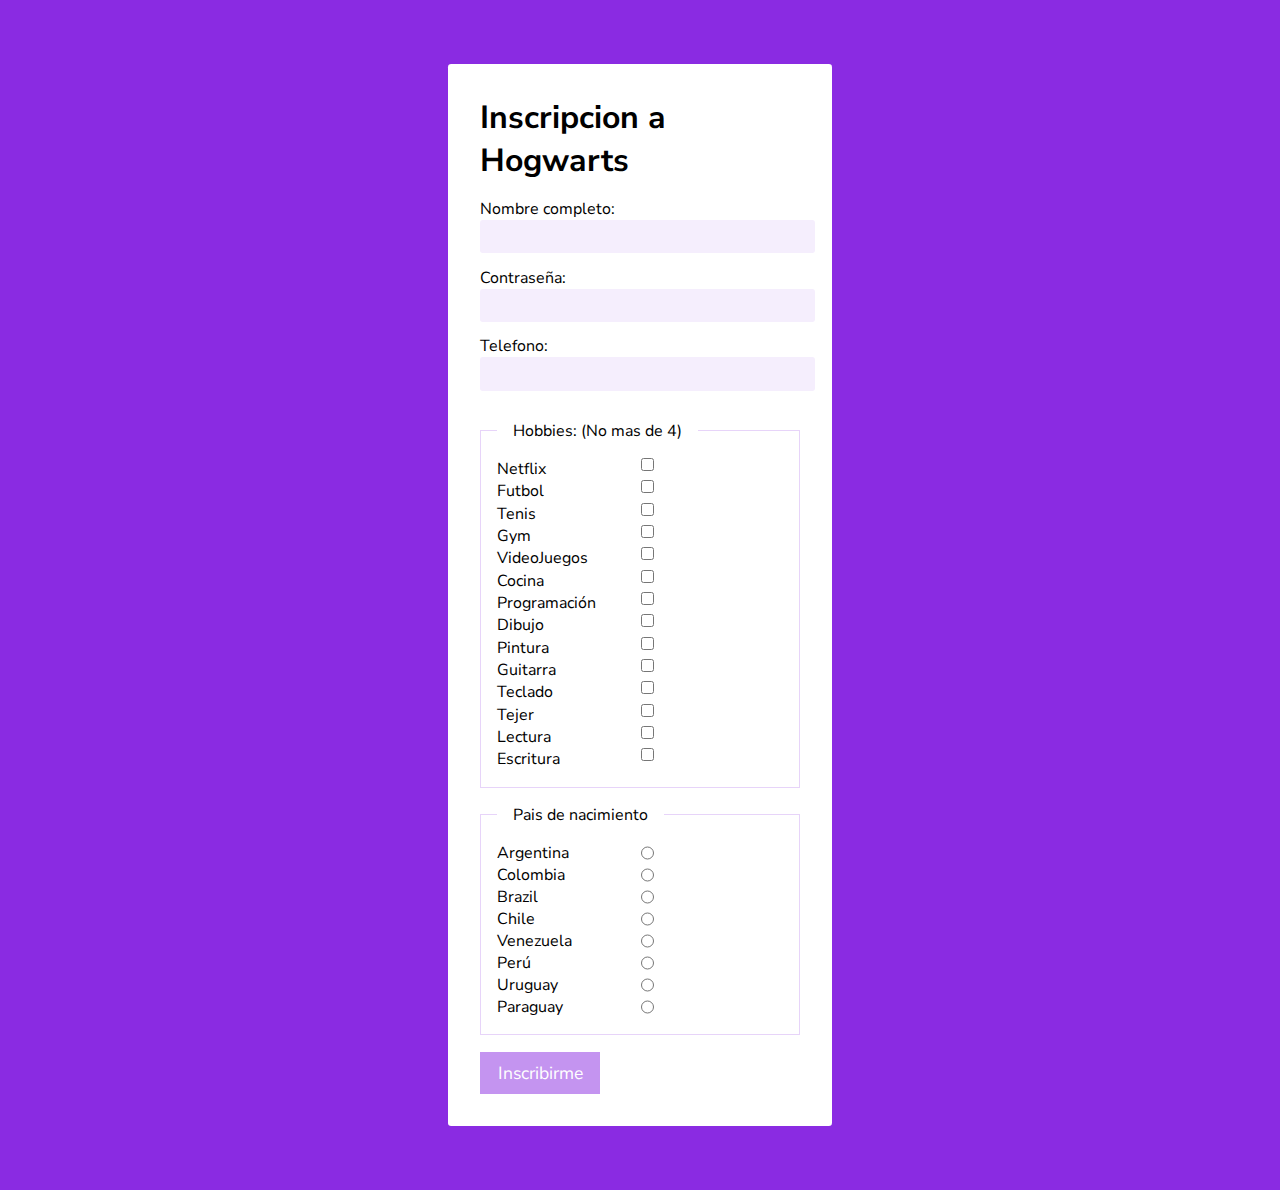
<file: Clase 13/index.html>
<!DOCTYPE html>
<html lang="es">

<head>
        <meta charset="UTF-8">
        <meta http-equiv="X-UA-Compatible" content="IE=edge">
        <meta name="viewport" content="width=device-width, initial-scale=1.0">
        <link rel="stylesheet" href="./styles.css">
        <title>Clase 11</title>
</head>

<body>
        <form>
                <h1>Inscripcion a Hogwarts</h1>
                <label for="nombre">Nombre completo:</label>
                <input type="text" class="" name="nombre" id="nombre" autocomplete="off">
                <small id="mensajeNombre" class="oculto mensajeError">Máximo 20 caracteres, minimo 3, sin incluir número o caracteres especiales.</small>

                <label for="pass">Contraseña:</label>
                <input type="password" name="pass" id="pass">

                <label for="tel">Telefono:</label>
                <input type="text" name="tel" id="tel">

                <fieldset id="marcoHobbies">
                        <legend>Hobbies: (No mas de 4)</legend>
                        <label for="hobbiesNetflix">Netflix</label>
                        <input type="checkbox" name="hobbies" id="hobbiesNetflix">

                        <label for="hobbiesFutbol">Futbol</label>
                        <input type="checkbox" name="hobbies" id="hobbiesFutbol">

                        <label for="hobbiesTenis">Tenis</label>
                        <input type="checkbox" name="hobbies" id="hobbiesTenis">

                        <label for="hobbiesGym">Gym</label>
                        <input type="checkbox" name="hobbies" id="hobbiesGym">

                        <label for="hobbiesVideoJuegos">VideoJuegos</label>
                        <input type="checkbox" name="hobbies" id="hobbiesVideoJuegos">

                        <label for="hobbiesCocina">Cocina</label>
                        <input type="checkbox" name="hobbies" id="hobbiesCocina">

                        <label for="hobbiesProgramacion">Programación</label>
                        <input type="checkbox" name="hobbies" id="hobbiesProgramación">

                        <label for="hobbiesDibujo">Dibujo</label>
                        <input type="checkbox" name="hobbies" id="hobbiesDibujo">

                        <label for="hobbiesPintura">Pintura</label>
                        <input type="checkbox" name="hobbies" id="hobbiesPintura">

                        <label for="hobbiesGuitarra">Guitarra</label>
                        <input type="checkbox" name="hobbies" id="hobbiesGuitarra">

                        <label for="hobbiesTeclado">Teclado</label>
                        <input type="checkbox" name="hobbies" id="hobbiesTeclado">

                        <label for="hobbiesTeJER">Tejer</label>
                        <input type="checkbox" name="hobbies" id="hobbiesTejer">

                        <label for="hobbiesLectura">Lectura</label>
                        <input type="checkbox" name="hobbies" id="hobbiesLectura">

                        <label for="hobbiesEscritura">Escritura</label>
                        <input type="checkbox" name="hobbies" id="hobbiesEscritura">

                </fieldset>

                <fieldset>
                        <legend>Pais de nacimiento</legend>
                        <label for="nacionalidadArgentina">Argentina </label>
                        <input type="radio" name="nacionalidad" id="nacionalidadArgentina">

                        <label for="nacionalidadColombiana">Colombia </label>
                        <input type="radio" name="nacionalidad" id="nacionalidadColombiana">

                        <label for="nacionalidadBrazilera">Brazil </label>
                        <input type="radio" name="nacionalidad" id="nacionalidadBrazilera">

                        <label for="nacionalidadChilena">Chile </label>

                        <input type="radio" name="nacionalidad" id="nacionalidadChilena">
                        <label for="nacionalidadVenezolana">Venezuela </label>

                        <input type="radio" name="nacionalidad" id="nacionalidadVenezolana">
                        <label for="nacionalidadPerú">Perú </label>

                        <input type="radio" name="nacionalidad" id="nacionalidadPerú">
                        <label for="nacionalidadUruguay">Uruguay </label>

                        <input type="radio" name="nacionalidad" id="nacionalidadUruguay">
                        <label for="nacionalidadParaguay">Paraguay </label>

                        <input type="radio" name="nacionalidad" id="nacionalidadParaguay">
                </fieldset>

                <button type="submit" disabled>Inscribirme</button>
        </form>

        <script src="./app.js"></script>
</body>
</html>
</file>
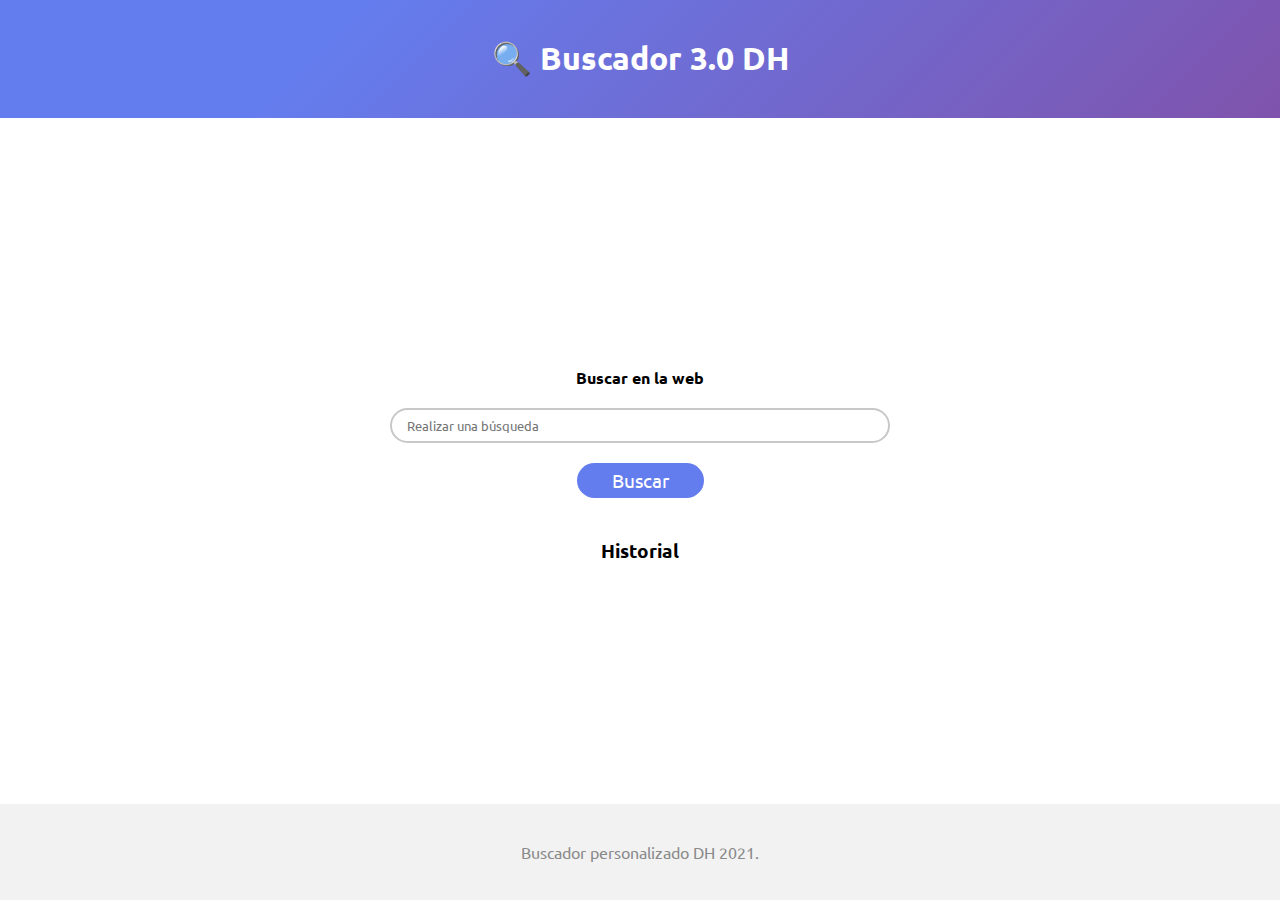
<file: clase-14/index.html>
<!DOCTYPE html>
<html lang="es">
<head>
    <meta charset="UTF-8">
    <meta http-equiv="X-UA-Compatible" content="IE=edge">
    <meta name="viewport" content="width=device-width, initial-scale=1.0">
    <title>Buscador</title>
    <link rel="stylesheet" href="./css/styles.css">
</head>
<body>
    <header class="super-center">
        <h1>🔍 Buscador 3.0 DH</h1>
    </header>
    <main class="super-center">
        <form class="search">
            <label for="busqueda">Buscar en la web</label>
            <input id="busqueda" type="text" placeholder="Realizar una búsqueda">
            <button type="submit">Buscar</button>
          </form>
          <h3>Historial</h3>
          <div id="busquedas-realizadas">
          </div>
    </main>
    <footer class="super-center">
        <p>Buscador personalizado DH 2021.</p>
    </footer>
    

    <script src="./js/index.js"></script>
</body>
</html>
</file>
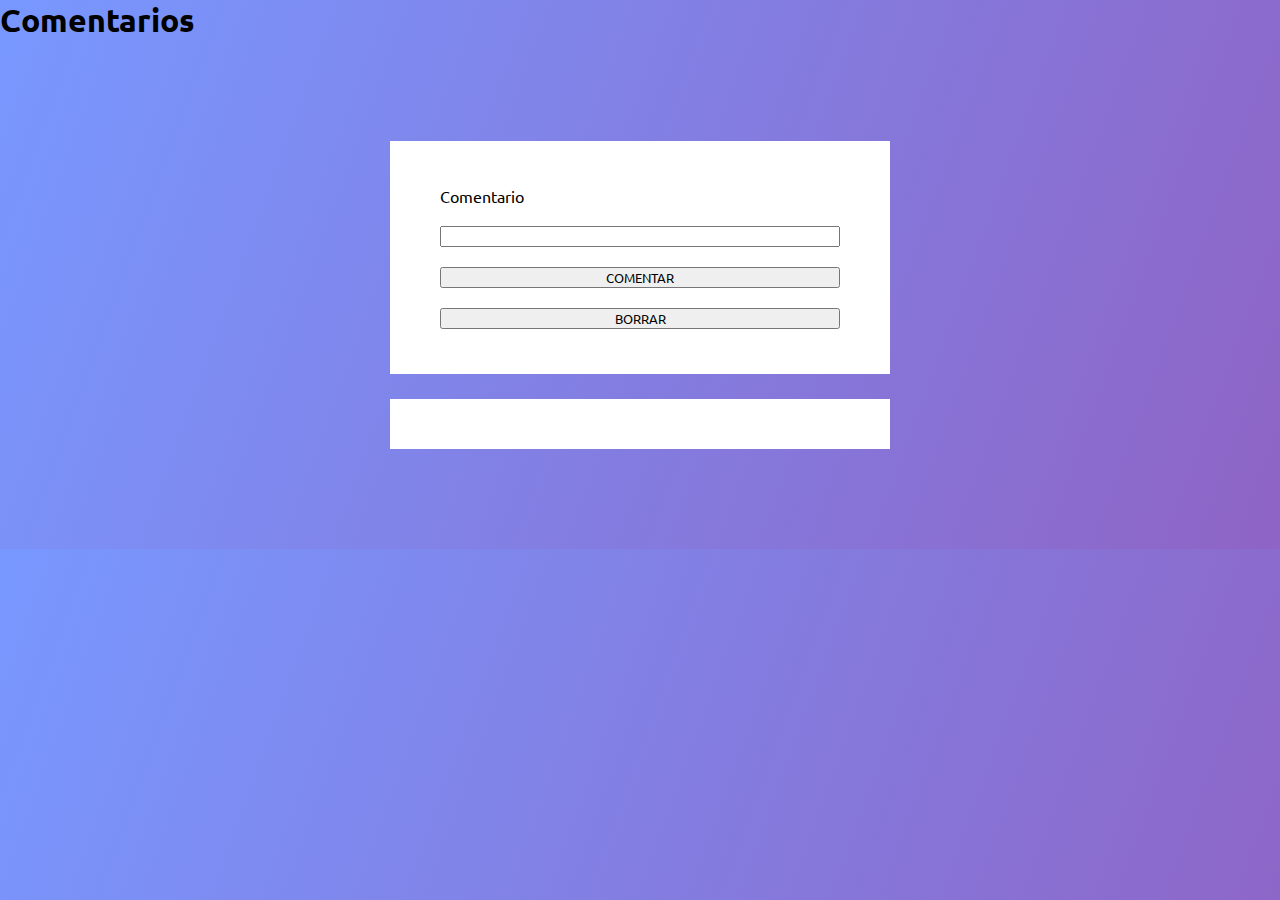
<file: Localstorage - Clase 15/index.html>
<!DOCTYPE html>
<html lang="es">
  <head>
    <meta charset="UTF-8" />
    <meta http-equiv="X-UA-Compatible" content="IE=edge" />
    <meta name="viewport" content="width=device-width, initial-scale=1.0" />
    <title>Template</title>
    <link rel="stylesheet" href="./css/styles.css" />
  </head>

  <body>
    <h1>Comentarios</h1>

    <main>
      <div class="contenedor">
        <form>
          <label for="comentario">Comentario</label>
          <input type="text" id="comentario" name="comentario" />
          <button id="enviar" type="submit">COMENTAR</button>
        </form>
        <button id="borrar">BORRAR</button>
      </div>
      <div class="comentarios"></div>
    </main>

    <script src="./js/index.js"></script>
  </body>
</html>
</file>
<file: Clase 13/styles.css>
@import url('https://fonts.googleapis.com/css2?family=Nunito+Sans:wght@200;400&display=swap');
* {
  margin: 0;
  padding: 0;
  font-family: 'Nunito Sans', sans-serif;
}

body {
  display: flex;
  min-height: 100vh;
  background-color: blueviolet;
}

form {
  background-color: white;
  width: 30vw;
  height: fit-content;
  padding: 2em;
  margin: 4em 35vw;
  border-radius: .2em;
}

h1 {
  margin-bottom: .5em;
}

input:not([type=checkbox]):not([type=radio]) {
  position: relative;
  width: 100%;
  padding: .5em;
  border-radius: .2em;
  border: 1px solid transparent;
  background-color: rgba(137, 43, 226, 0.082);
  margin-bottom: 1em;
}

input.error:not([type=checkbox]):not([type=radio]) {
  border: 1px solid red;
}

fieldset {
  display: flex;
  flex-wrap: wrap;
  width: 100%;
  border: none;
  border: 1px solid rgba(137, 43, 226, 0.205);
  margin-top: 1em;
  box-sizing: border-box;
  padding: 1em;
}

fieldset legend {
  padding: 0 1em;
}

fieldset label {
  display: block;
  width: 9em;
}

input[type=checkbox] {
  margin-right: 1em;
  margin-bottom: .7em;
}

button {
  background-color: blueviolet;
  color: white;
  font-size: 1.1em;
  padding: .5em 1em;
  border: none;
  margin-top: 1em;
  cursor: pointer;
}

button:disabled {
  opacity: .5;
  cursor: not-allowed;
}

.mensajeError{
  display: block;
  color: red;
  margin-bottom: .5em;
}

.oculto{
  display: none;
}

.error{
  border: 1px solid red;
}
</file>
<file: clase-14/css/styles.css>
@import url('https://fonts.googleapis.com/css2?family=Ubuntu:wght@300;400;700&display=swap');

:root {
  --primary: #647dee;
  --secondary: #7f53ac;
  --app-grey: #F2F2F2;
  --warning: #fce043;
}

* {
  padding: 0;
  margin: 0;
  box-sizing: border-box;
  font-family: 'Ubuntu', sans-serif;
}

body {
  height: 100vh;
  display: flex;
  flex-direction: column;
}

.super-center {
  display: flex;
  align-items: center;
  justify-content: center;
}

header {
  flex-grow: 1;
  color: white;
  background-color: #7f53ac;
  background-image: linear-gradient(315deg, var(--secondary)0%, var(--primary) 74%);
}

main {
  flex-grow: 6;
  display: flex;
  flex-direction: column;
  align-items: center;
}

main form {
  display: flex;
  flex-direction: column;
  align-items: center;
}

form label {
  font-weight: bold;
  margin: 20px 0;
}

form input {
  width: 500px;
  padding: 7px 15px;
  border-radius: 50vh;
  border: 2px solid rgb(200, 200, 200);
}
form input:focus {
  border: 2px solid var(--primary);
  outline: none;
}

form button {
  color: white;
  /* font-weight: bold; */
  font-size: 1.2em;
  background-color: var(--primary);
  border: none;
  border-radius: 50vh;
  margin: 20px 0;
  padding: 5px 35px;
  cursor: pointer;
}
form button:hover {
  background-color: var(--secondary);
}
form button:active {
  background-color: var(--warning);
}

main h3{
  margin: 20px 0 10px 0;
}
#busquedas-realizadas{
  text-align: center;
}

#busquedas-realizadas p{
  display: inline-block;
  background-color: var(--app-grey);
  padding: 5px 15px;
  border-radius: 50vh;
  margin: 10px;
  
}

footer {
  flex-grow: 1;
  background-color: var(--app-grey);
  color: rgb(138, 138, 138);
}
</file>
<file: Localstorage - Clase 15/css/styles.css>
@import url('https://fonts.googleapis.com/css2?family=Ubuntu:wght@300;400;700&display=swap');

:root {
    --primary: #7898FF;
    --secondary: #8E64C5;
    --app-grey: #F2F2F2;
  }

*{
    padding: 0;
    margin: 0;
    box-sizing: border-box;
    font-family: 'Ubuntu', sans-serif;
}

body{
background: linear-gradient(110deg, var(--primary), var(--secondary));
}

main{
  margin: 100px 0;
}
.contenedor{
  width: 500px;
  margin: 25px auto;
  padding: 25px 50px;
  background-color: white;
}
.contenedor input,label,button{
  display: block;
  margin: 20px auto;
  width: 100%;
}


.comentarios{
  width: 500px;
  margin: 0 auto;
  padding: 25px 50px;
  background-color: white;
}
.comentarios p{
  background-color: var(--app-grey);
  padding: 10px;
  margin: 10px 0;
}
</file>
